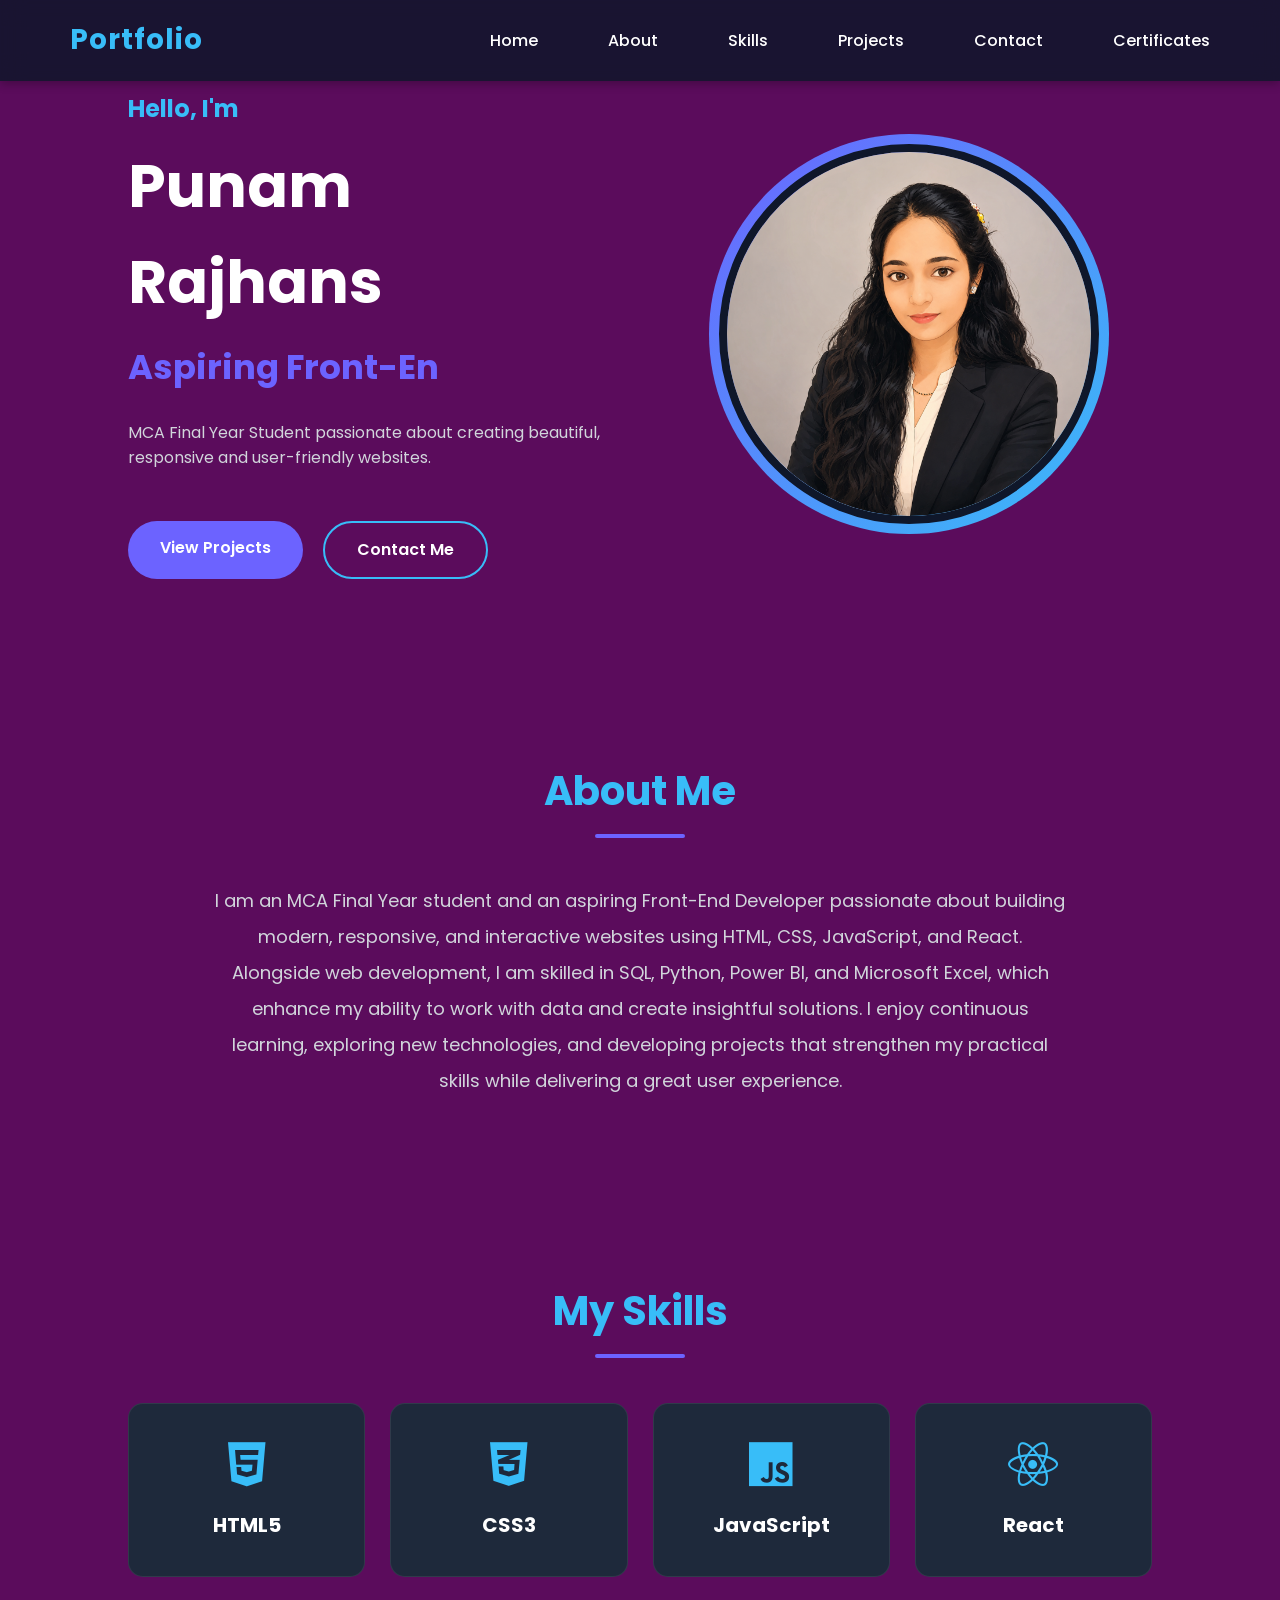
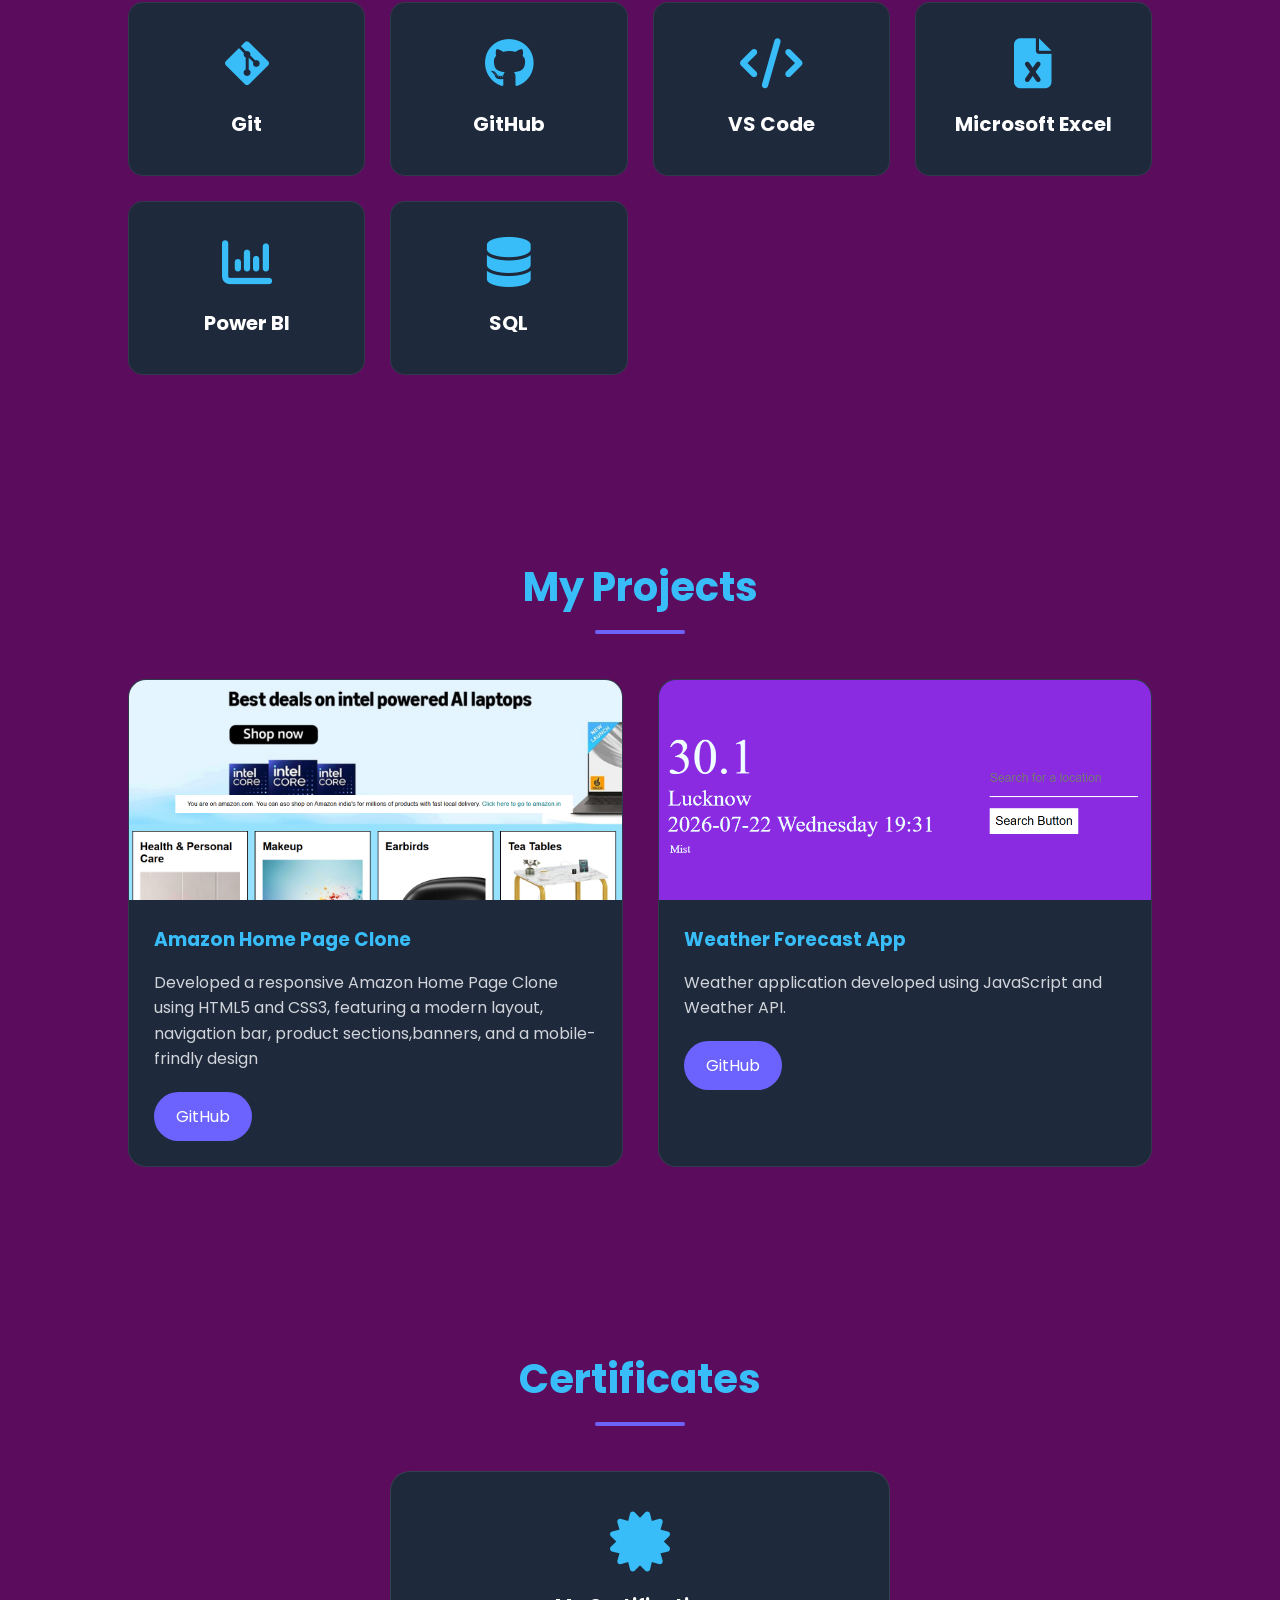
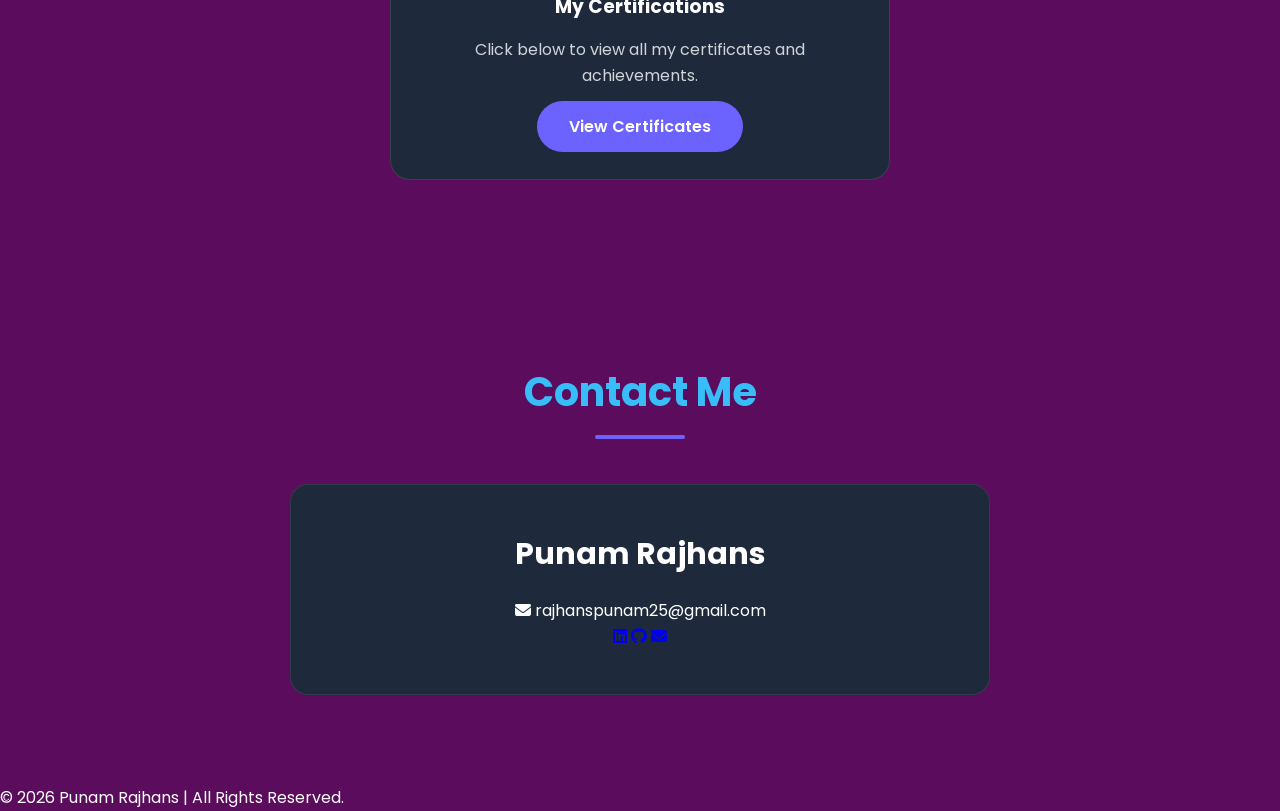
<file: WebDev-L1-Task2-PersonalPortfolio/index.html>
<!doctype html>
<html lang="en">
  <head>
    <meta charset="UTF-8" />
    <meta name="viewport" content="width=device-width, initial-scale=1.0" />

    <title>Punam Rajhans | Portfolio</title>

    <!-- Google Font -->
    <link
      href="https://fonts.googleapis.com/css2?family=Poppins:wght@300;400;500;600;700&display=swap"
      rel="stylesheet"
    />

    <!-- Font Awesome -->
    <link
      rel="stylesheet"
      href="https://cdnjs.cloudflare.com/ajax/libs/font-awesome/6.6.0/css/all.min.css"
    />

    <link rel="stylesheet" href="style.css" />
  </head>

  <body>
    <!--  NAVBAR  -->

    <header>
      <nav class="navbar">
        <h2 class="logo">Portfolio</h2>

        <ul class="nav-links">
          <li><a href="#home">Home</a></li>

          <li><a href="#about">About</a></li>

          <li><a href="#skills">Skills</a></li>

          <li><a href="#projects">Projects</a></li>

          <li><a href="#contact">Contact</a></li>

          <li><a href="#certificates">Certificates</a></li>
        </ul>

        <div class="menu-btn">
          <i class="fa-solid fa-bars"></i>
        </div>
      </nav>
    </header>

    <!-- HERO  -->

    <section id="home" class="hero">
      <!-- Left Side -->
      <div class="hero-text">
        <h3>Hello, I'm</h3>

        <h1>Punam Rajhans</h1>

        <h2><span id="typing"></span></h2>

        <p>
          MCA Final Year Student passionate about creating beautiful, responsive
          and user-friendly websites.
        </p>
      </div>

      <!-- Right Side -->
      <div class="hero-image">
        <div class="image-circle">
          <img src="images/MyProfile.png" alt="Profile Photo" />
        </div>
      </div>

      <!-- Buttons -->
      <div class="hero-buttons">
        <a href="#projects" class="btn"> View Projects </a>

        <a href="#contact" class="btn btn-outline"> Contact Me </a>
      </div>
    </section>

    <!--  ABOUT  -->

    <section id="about" class="about">
      <h2 class="section-title">About Me</h2>

      <div class="about-content">
        <p>
          I am an MCA Final Year student and an aspiring Front-End Developer passionate about building modern, responsive, and interactive websites using HTML, CSS, JavaScript, and React. 
          Alongside web development, I am skilled in SQL, Python, Power BI, and Microsoft Excel, which enhance my ability to work with data and create insightful solutions. I enjoy continuous learning, exploring new technologies, and developing projects that strengthen my practical skills while delivering a great user experience.
        </p>
      </div>
    </section>

    <!--  SKILLS  -->

    <section id="skills" class="skills">
      <h2 class="section-title">My Skills</h2>

      <div class="skills-grid">
        <div class="skill-card">
          <i class="fa-brands fa-html5"></i>
          <h3>HTML5</h3>
        </div>

        <div class="skill-card">
          <i class="fa-brands fa-css3-alt"></i>
          <h3>CSS3</h3>
        </div>

        <div class="skill-card">
          <i class="fa-brands fa-js"></i>
          <h3>JavaScript</h3>
        </div>

        <div class="skill-card">
          <i class="fa-brands fa-react"></i>
          <h3>React</h3>
        </div>

        <div class="skill-card">
          <i class="fa-brands fa-git-alt"></i>
          <h3>Git</h3>
        </div>

        <div class="skill-card">
          <i class="fa-brands fa-github"></i>
          <h3>GitHub</h3>
        </div>

        <div class="skill-card">
          <i class="fa-solid fa-code"></i>
          <h3>VS Code</h3>
        </div>

        <div class="skill-card">
          <i class="fa-solid fa-file-excel"></i>
          <h3>Microsoft Excel</h3>
        </div>

        <div class="skill-card">
          <i class="fa-solid fa-chart-column"></i>
          <h3>Power BI</h3>
        </div>

        <div class="skill-card">
          <i class="fa-solid fa-database"></i>
          <h3>SQL</h3>
        </div>
      </div>
    </section>

    <!-- _ PROJECTS _ -->

    <section id="projects" class="projects">
      <h2 class="section-title">My Projects</h2>

      <div class="project-container">
        <!-- Project 1 -->

        <div class="project-card">
          <img src="images/amazon_page.png" alt="Foxtale Clone" />

          <div class="project-content">
            <h3>Amazon Home Page Clone</h3>

            <p>
              Developed a responsive Amazon Home Page Clone using HTML5 and
              CSS3, featuring a modern layout, navigation bar, product
              sections,banners, and a mobile-frindly design
            </p>

            <a
              href="https://amazon-homepage-clone-punam.netlify.app/"
              class="project-btn"
            >
              GitHub
            </a>
          </div>
        </div>

        <!-- Project 2 -->

        <div class="project-card">
          <img src="images/weather_app.png" alt="Weather App" />

          <div class="project-content">
            <h3>Weather Forecast App</h3>

            <p>
              Weather application developed using JavaScript and Weather API.
            </p>

            <a
              href="https://punam-weatherapp-0460c5.netlify.app/"
              class="project-btn"
            >
              GitHub
            </a>
          </div>
        </div>
      </div>
    </section>

    <!--  CERTIFICATES  -->

    <section id="certificates" class="certificates">
      <h2 class="section-title">Certificates</h2>

      <div class="certificate-card">
        <i class="fa-solid fa-certificate"></i>

        <h3>My Certifications</h3>

        <p>Click below to view all my certificates and achievements.</p>

        <a href="certificates.html" class="btn"> View Certificates </a>
      </div>
    </section>

    <!-- _ CONTACT _ -->

    <section id="contact" class="contact">
      <h2 class="section-title">Contact Me</h2>

      <div class="contact-box">
        <h3>Punam Rajhans</h3>

        <p>
          <i class="fa-solid fa-envelope"></i>

          rajhanspunam25@gmail.com
        </p>

        <div class="social-icons">
          <a href="https://www.linkedin.com/in/punam-rajhans-0503892a1/" target="_blank">
            <i class="fa-brands fa-linkedin"></i>
          </a>

          <a href="https://github.com/punamRajhans" target="_blank">
            <i class="fa-brands fa-github"></i>
          </a>

          <a href="mailto:rajhanspunam25@gmail.com" target="_blank">
    <i class="fa-solid fa-envelope"></i>
</a>
        </div>
      </div>
    </section>

    <!-- _ FOOTER _ -->

    <footer>
      <p>© 2026 Punam Rajhans | All Rights Reserved.</p>
    </footer>

    <!-- Scroll Top Button -->

    <button id="topBtn">
      <i class="fa-solid fa-arrow-up"></i>
    </button>

    <script src="script.js"></script>
  </body>
</html>
</file>
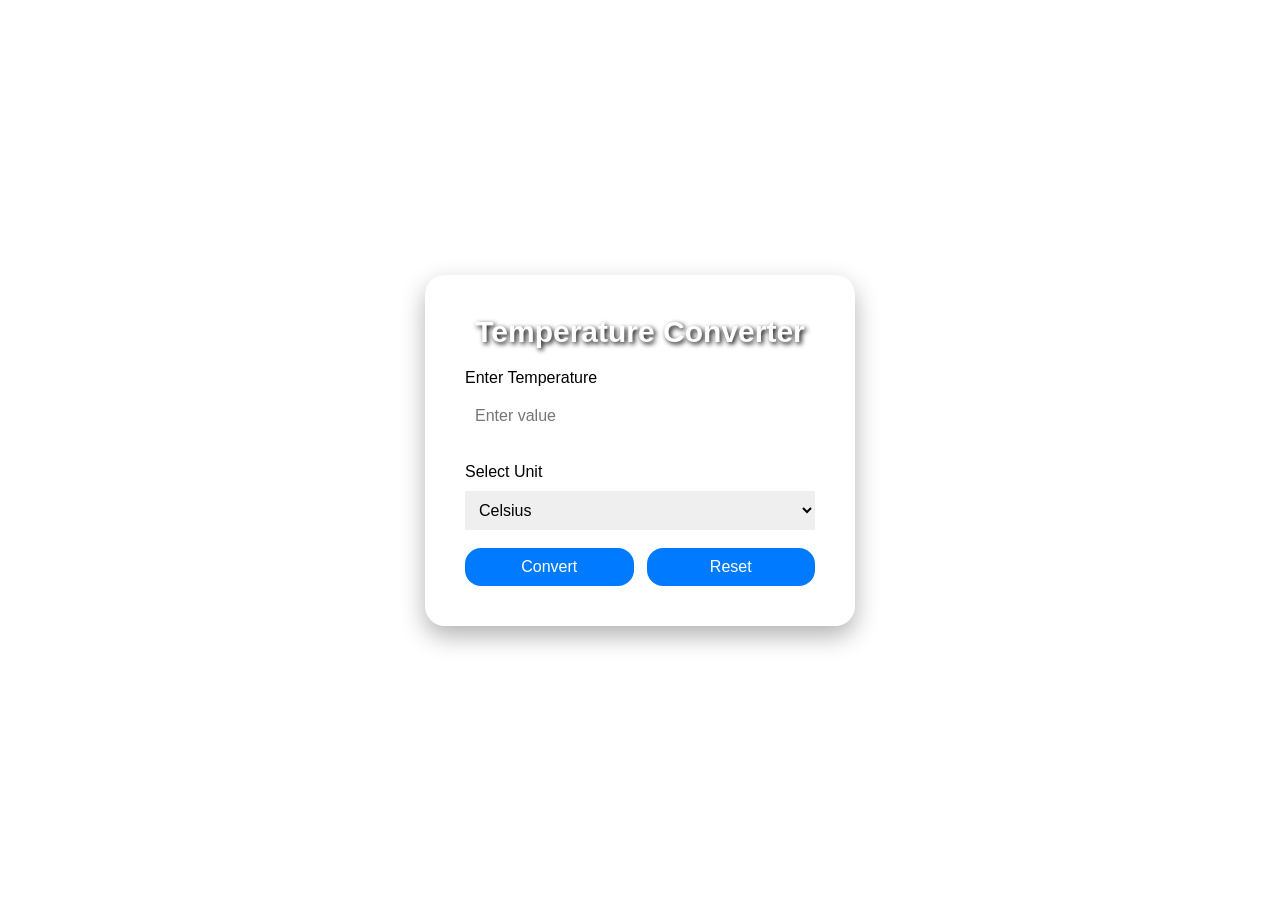
<file: WebDev-L1-Task3-TemperatureConverter/index.html>
<!doctype html>
<html lang="en">
  <head>
    <meta charset="UTF-8" />
    <meta name="viewport" content="width=device-width, initial-scale=1.0" />
    <title>Temperature Converter</title>
    <link rel="stylesheet" href="style.css" />
  </head>
  <body>
    <video autoplay muted loop playsinline id="bg-video">
      <source src="cloudBackground.mp4" type="video/mp4" />
    </video>
    <div class="container">
      <h2>Temperature Converter</h2>

      <label>Enter Temperature</label>
      <input type="text" id="tempInput" placeholder="Enter value" />

      <label>Select Unit</label>
      <select id="unit">
        <option value="C">Celsius</option>
        <option value="F">Fahrenheit</option>
        <option value="K">Kelvin</option>
      </select>
      <div class="buttons">
        <button onclick="convertTemperature()">Convert</button>

        <button onclick="resetForm()">Reset</button>
      </div>
      <p id="error"></p>

      <div class="result" id="resultBox">
        <h3>Converted Value</h3>
        <p id="celsius"></p>
        <p id="fahrenheit"></p>
        <p id="kelvin"></p>
      </div>
    </div>

    <script src="script.js"></script>
  </body>
</html>
</file>
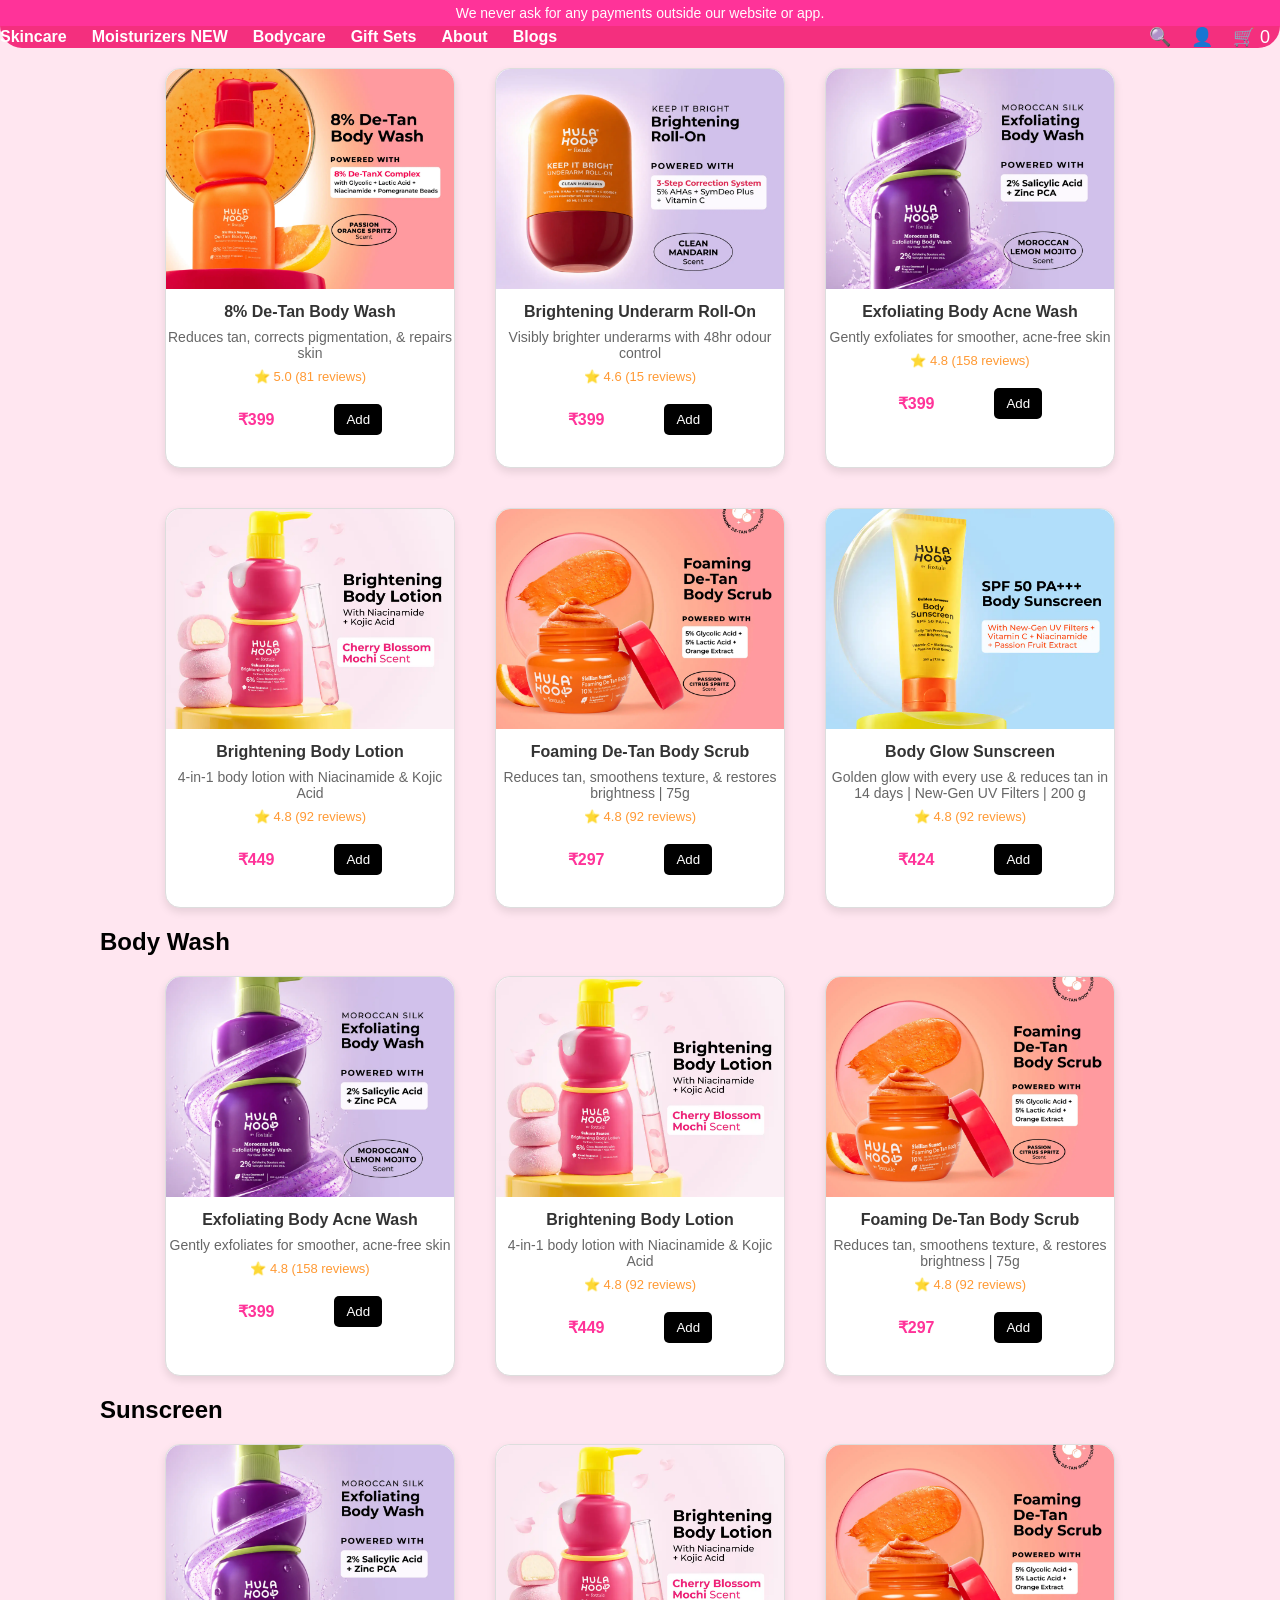
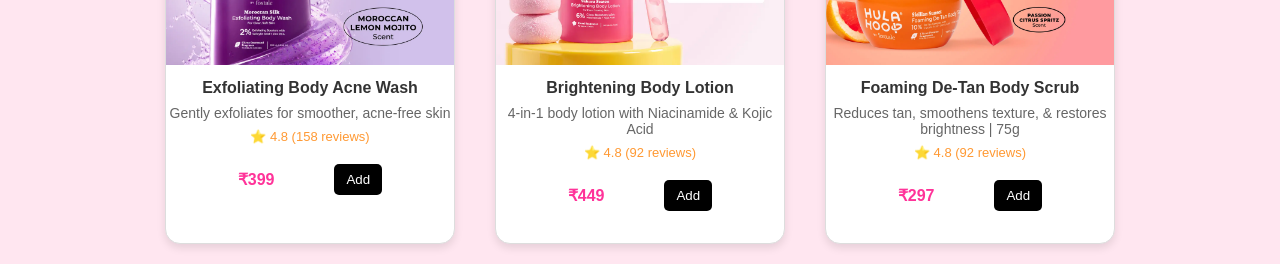
<file: WebDev-L1-Task1-LandingPage/seeall2.html>
<!doctype html>
<html lang="en">
  <head>
    <meta charset="UTF-8" />
    <meta name="viewport" content="width=device-width, initial-scale=1.0" />
    <title>Document</title>
    <link rel="stylesheet" href="style.css" />
  </head>
  <body>
    <header>
      <div class="top-banner">
        <p>We never ask for any payments outside our website or app.</p>
      </div>

      <nav class="navbar">
        <ul class="nav-links">
          <li><a href="#">Skincare</a></li>
          <li>
            <a href="#">Moisturizers <span class="new-tag">NEW</span></a>
          </li>
          <li><a href="#">Bodycare</a></li>
          <li><a href="#">Gift Sets</a></li>
          <li><a href="#">About</a></li>
          <li><a href="#">Blogs</a></li>
        </ul>

        <div class="nav-icons">
          <span class="icon">🔍</span>
          <span class="icon">👤</span>
          <span class="icon">🛒 <span class="cart-count">0</span></span>
        </div>
      </nav>
    </header>

    <div class="container">
      <div class="cards-row">
        <div class="card2">
          <img src="images/body_wash.png" alt="8% De-Tan Body Wash" />
          <h3>8% De-Tan Body Wash</h3>
          <p>Reduces tan, corrects pigmentation, & repairs skin</p>
          <span class="rating">⭐ 5.0 (81 reviews)</span>
          <div class="price-footer">
            <span class="price-2">₹399</span>
            <button>Add</button>
          </div>
        </div>

        <div class="card2">
          <img
            src="images/Brightening Underarm Roll-On Deodorant.png"
            alt="Brightening Underarm Roll-On"
          />
          <h3>Brightening Underarm Roll-On</h3>
          <p>Visibly brighter underarms with 48hr odour control</p>
          <span class="rating">⭐ 4.6 (15 reviews)</span>
          <div class="price-footer">
            <span class="price-2">₹399</span>
            <button>Add</button>
          </div>
        </div>

        <div class="card2">
          <img
            src="images/Exfoliating Body Acne Wash.png"
            alt="Exfoliating Body Acne Wash"
          />
          <h3>Exfoliating Body Acne Wash</h3>
          <p>Gently exfoliates for smoother, acne-free skin</p>
          <span class="rating">⭐ 4.8 (158 reviews)</span>
          <div class="price-footer">
            <span class="price-2">₹399</span> <button>Add</button>
          </div>
        </div>

        <div class="card2">
          <img
            src="images/Brightening Body Lotion.png"
            alt="Brightening Body Lotion"
          />
          <h3>Brightening Body Lotion</h3>
          <p>4-in-1 body lotion with Niacinamide & Kojic Acid</p>
          <span class="rating">⭐ 4.8 (92 reviews)</span>
          <div class="price-footer">
            <span class="price-2">₹449</span>
            <button>Add</button>
          </div>
        </div>

        <div class="card2">
          <img src="images/hulahoop_scrub.png" alt="Brightening Body Lotion" />
          <h3>Foaming De-Tan Body Scrub</h3>
          <p>Reduces tan, smoothens texture, & restores brightness | 75g</p>
          <span class="rating">⭐ 4.8 (92 reviews)</span>
          <div class="price-footer">
            <span class="price-2">₹297</span>
            <button>Add</button>
          </div>
        </div>

        <div class="card2">
          <img src="images/hola_sunscreen.png" alt="Brightening Body Lotion" />
          <h3>Body Glow Sunscreen</h3>
          <p>
            Golden glow with every use & reduces tan in 14 days | New-Gen UV
            Filters | 200 g
          </p>
          <span class="rating">⭐ 4.8 (92 reviews)</span>
          <div class="price-footer">
            <span class="price-2">₹424</span>
            <button>Add</button>
          </div>
        </div>
      </div>

      <!-- BODYWASH -->

      <div class="bodywash"><h2 style="margin-left: 100px">Body Wash</h2></div>
      <div class="cards-row">
        <div class="card2">
          <img
            src="images/Exfoliating Body Acne Wash.png"
            alt="Exfoliating Body Acne Wash"
          />
          <h3>Exfoliating Body Acne Wash</h3>
          <p>Gently exfoliates for smoother, acne-free skin</p>
          <span class="rating">⭐ 4.8 (158 reviews)</span>
          <div class="price-footer">
            <span class="price-2">₹399</span> <button>Add</button>
          </div>
        </div>

        <div class="card2">
          <img
            src="images/Brightening Body Lotion.png"
            alt="Brightening Body Lotion"
          />
          <h3>Brightening Body Lotion</h3>
          <p>4-in-1 body lotion with Niacinamide & Kojic Acid</p>
          <span class="rating">⭐ 4.8 (92 reviews)</span>
          <div class="price-footer">
            <span class="price-2">₹449</span>
            <button>Add</button>
          </div>
        </div>

        <div class="card2">
          <img src="images/hulahoop_scrub.png" alt="Brightening Body Lotion" />
          <h3>Foaming De-Tan Body Scrub</h3>
          <p>Reduces tan, smoothens texture, & restores brightness | 75g</p>
          <span class="rating">⭐ 4.8 (92 reviews)</span>
          <div class="price-footer">
            <span class="price-2">₹297</span>
            <button>Add</button>
          </div>
        </div>
      </div>

      <!-- SUNSCREEN -->
      <div class="bodywash"><h2 style="margin-left: 100px">Sunscreen</h2></div>
      <div class="cards-row">
        <div class="card2">
          <img
            src="images/Exfoliating Body Acne Wash.png"
            alt="Exfoliating Body Acne Wash"
          />
          <h3>Exfoliating Body Acne Wash</h3>
          <p>Gently exfoliates for smoother, acne-free skin</p>
          <span class="rating">⭐ 4.8 (158 reviews)</span>
          <div class="price-footer">
            <span class="price-2">₹399</span> <button>Add</button>
          </div>
        </div>

        <div class="card2">
          <img
            src="images/Brightening Body Lotion.png"
            alt="Brightening Body Lotion"
          />
          <h3>Brightening Body Lotion</h3>
          <p>4-in-1 body lotion with Niacinamide & Kojic Acid</p>
          <span class="rating">⭐ 4.8 (92 reviews)</span>
          <div class="price-footer">
            <span class="price-2">₹449</span>
            <button>Add</button>
          </div>
        </div>

        <div class="card2">
          <img src="images/hulahoop_scrub.png" alt="Brightening Body Lotion" />
          <h3>Foaming De-Tan Body Scrub</h3>
          <p>Reduces tan, smoothens texture, & restores brightness | 75g</p>
          <span class="rating">⭐ 4.8 (92 reviews)</span>
          <div class="price-footer">
            <span class="price-2">₹297</span>
            <button>Add</button>
          </div>
        </div>
      </div>
    </div>
  </body>
</html>
</file>
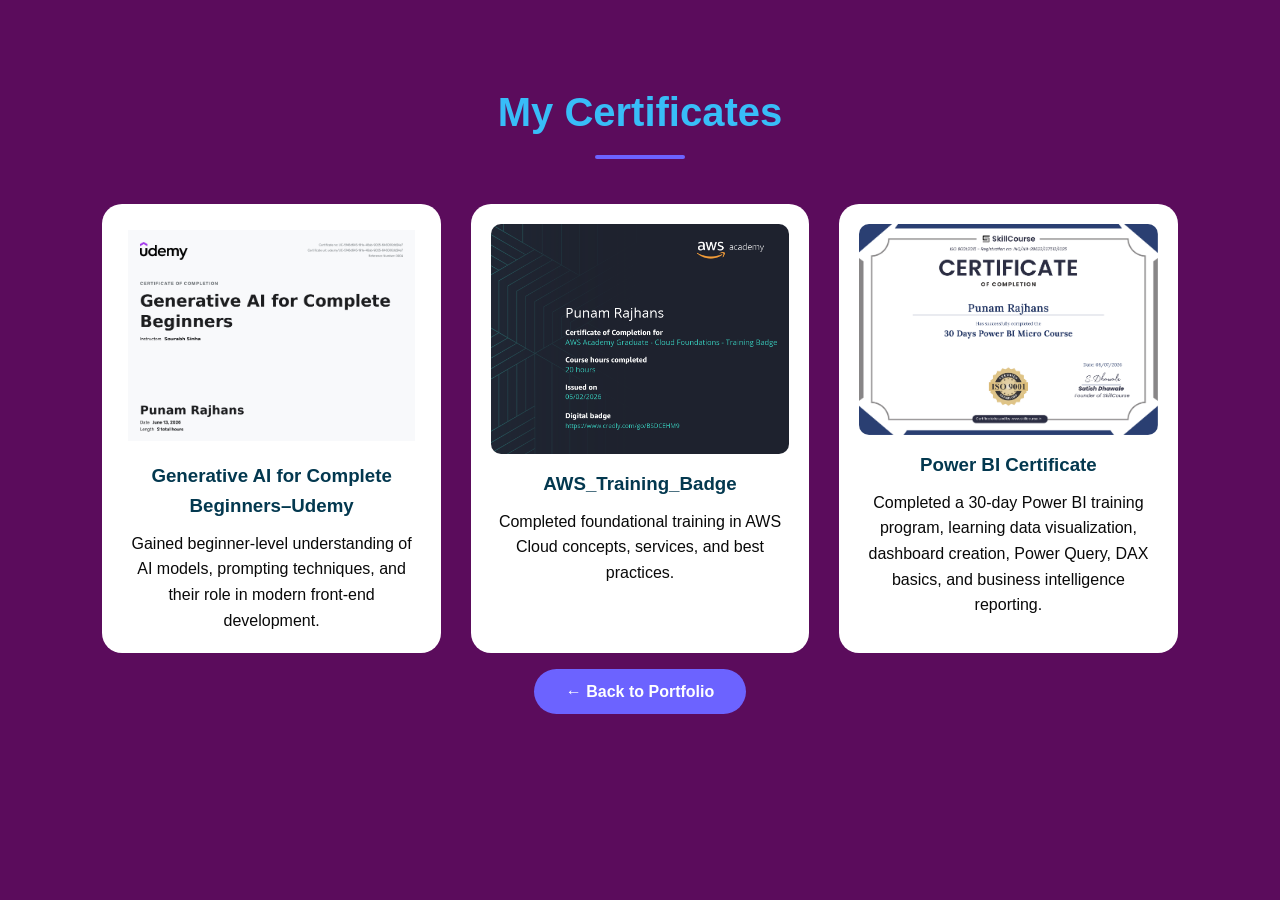
<file: WebDev-L1-Task2-PersonalPortfolio/certificates.html>
<!doctype html>
<html lang="en">
  <head>
    <meta charset="UTF-8" />

    <meta name="viewport" content="width=device-width, initial-scale=1.0" />

    <title>My Certificates</title>

    <link rel="stylesheet" href="style.css" />
  </head>

  <body>
    <section class="certificates-page">
      <h1 class="section-title">My Certificates</h1>

      <div class="certificate-grid">
        <div class="certificate-box">
          <img src="images/genrative_Ai certificate.jpg" alt="Certificate" />

          <h3>Generative AI for Complete Beginners–Udemy</h3>

          <p>
           Gained beginner‑level understanding of AI models, prompting techniques, and their role in modern front‑end development.
          </p>
        </div>

        <div class="certificate-box">
          <img src="images/AWS.png" alt="Certificate" />

          <h3>AWS_Training_Badge</h3>

          <p>
           Completed foundational training in AWS Cloud concepts, services, and best practices.
          </p>
        </div>

        <div class="certificate-box">
          <img src="images/power_BI.png" alt="Certificate" />

          <h3>Power BI Certificate</h3>

          <p>
            Completed a 30-day Power BI training program, learning data
            visualization, dashboard creation, Power Query, DAX basics, and
            business intelligence reporting.
          </p>
        </div>
      </div>

      <br />

      <a href="index.html" class="btn"> ← Back to Portfolio </a>
    </section>
  </body>
</html>
</file>
<file: WebDev-L1-Task2-PersonalPortfolio/style.css>
/*  GOOGLE FONT & RESET  */

* {
  margin: 0;
  padding: 0;
  box-sizing: border-box;
  scroll-behavior: smooth;
  font-family: "Poppins", sans-serif;
}

body {
  background: #5b0c5c;
  color: #ffffff;
  overflow-x: hidden;
  line-height: 1.6;
}

section {
  padding: 90px 10%;
}

img {
  width: 100%;
  display: block;
}

a {
  text-decoration: none;
}

ul {
  list-style: none;
}

/*  NAVBAR */

header {
  position: fixed;
  width: 100%;
  top: 0;
  left: 0;
  background: rgba(15, 23, 42, 0.85);
  backdrop-filter: blur(12px);
  z-index: 1000;
  box-shadow: 0 2px 10px rgba(0, 0, 0, 0.3);
}

.navbar {
  max-width: 1200px;
  margin: auto;
  padding: 18px 30px;
  display: flex;
  justify-content: space-between;
  align-items: center;
}

.logo {
  font-size: 28px;
  font-weight: 700;
  color: #38bdf8;
  letter-spacing: 1px;
}

.nav-links {
  display: flex;
  gap: 70px;
}

.nav-links a {
  color: #fff;
  font-weight: 500;
  transition: 0.3s;
}

.nav-links a:hover {
  color: #38bdf8;
}

.menu-btn {
  display: none;
  color: white;
  font-size: 28px;
  cursor: pointer;
}

.hero {
  min-height: 70vh;
  display: grid;

  grid-template-columns: 1fr 1fr;
  grid-template-areas:
    "text image"
    "button image";
  align-items: center;
  gap: 50px;
}

.hero-text {
  grid-area: text;
}

.hero-text h3 {
  color: #38bdf8;
  font-size: 24px;
}

.hero-text h1 {
  font-size: 60px;
  margin: 10px 0;
}

.hero-text h2 {
  font-size: 34px;
  color: #6c63ff;
  min-height: 45px;
}

.hero-text p {
  margin-top: 25px;
  color: #d1d5db;
  max-width: 550px;
}

/* MOBILE NAVBAR */

@media(max-width:768px){
  .menu-btn{
    display: block;
  }
  .nav-links{
    display: none;
    position:absolute;
    top: 75px;
    right: 20px;
    width: 220px;
    background: #1e293b;
    border-radius: 12px;
    padding: 20px;
    flex-direction: column;
    align-items: center;
    gap: 18px;
    box-shadow: 0 10px 25px rgba(0, 0, 0, 0.4);
  }

  .nav-links.active{
    display: flex;
  }

  .nav-links a{
    color:#fff;
    font-size: 18px;
  }
}

/*      
   BUTTONS
      */

.hero-buttons {
  display: flex;
  gap: 20px;
}

.btn {
  background: #6c63ff;
  color: #fff;
  padding: 14px 32px;
  border-radius: 50px;
  transition: 0.4s;
  font-weight: 600;
}

.btn:hover {
  background: #38bdf8;
  transform: translateY(-5px);
}

.btn-outline {
  background: transparent;
  border: 2px solid #38bdf8;
}

.btn-outline:hover {
  background: #38bdf8;
}

/* PROFILE IMAGE */

.hero-image {
  grid-area: image;
  display: flex;
  justify-content: center;
}

.image-circle {
  width: 400px;
  height: 400px;
  border-radius: 50%;
  padding: 10px;
  background: linear-gradient(135deg, #6c63ff, #38bdf8);
  animation: float 4s ease-in-out infinite;
}

.image-circle img {
  width: 100%;
  height: 100%;
  object-fit: cover;
  border-radius: 50%;
  border: 8px solid #0f172a;
}

/* Floating Animation */

@keyframes float {
  0% {
    transform: translateY(0px);
  }

  50% {
    transform: translateY(-18px);
  }

  100% {
    transform: translateY(0px);
  }
}

/*   SECTION TITLE  */

.section-title {
  text-align: center;
  font-size: 40px;
  margin-bottom: 60px;
  color: #38bdf8;
  position: relative;
}

.section-title::after {
  content: "";

  width: 90px;

  height: 4px;

  background: #6c63ff;

  position: absolute;

  left: 50%;

  transform: translateX(-50%);

  bottom: -15px;

  border-radius: 20px;
}

/* ABOUT SECTION   */

.about-content {
  max-width: 850px;

  margin: auto;

  text-align: center;

  font-size: 18px;

  color: #d1d5db;

  line-height: 2;
}

/*  SKILLS SECTION  */

.skills-grid {
  display: grid;
  grid-template-columns: repeat(auto-fit, minmax(220px, 1fr));
  gap: 25px;
}

.skill-card {
  background: #1e293b;
  padding: 35px 20px;
  border-radius: 15px;
  text-align: center;
  transition: 0.4s;
  cursor: pointer;
  border: 1px solid rgba(255, 255, 255, 0.08);
}

.skill-card:hover {
  transform: translateY(-10px);
  box-shadow: 0 10px 25px rgba(56, 189, 248, 0.3);
}

.skill-card i {
  font-size: 50px;
  color: #38bdf8;
  margin-bottom: 20px;
}

.skill-card h3 {
  font-size: 20px;
}

/*  PROJECTS */

.project-container {
  display: grid;
  grid-template-columns: repeat(auto-fit, minmax(320px, 1fr));
  gap: 35px;
}

.project-card {
  background: #1e293b;
  border-radius: 18px;
  overflow: hidden;
  transition: 0.4s;
  border: 1px solid rgba(255, 255, 255, 0.08);
}

.project-card:hover {
  transform: translateY(-12px);
  box-shadow: 0 15px 30px rgba(0, 0, 0, 0.4);
}

.project-card img {
  width: 100%;
  height: 220px;
  object-fit: cover;
}

.project-content {
  padding: 25px;
}

.project-content h3 {
  margin-bottom: 15px;
  color: #38bdf8;
}

.project-content p {
  color: #d1d5db;
  margin-bottom: 20px;
}

.project-btn {
  display: inline-block;
  background: #6c63ff;
  color: white;
  padding: 12px 22px;
  border-radius: 30px;
  transition: 0.3s;
}

.project-btn:hover {
  background: #38bdf8;
}

/* 
   CERTIFICATES
 */

.certificates {
  text-align: center;
}

.certificate-card {
  max-width: 500px;
  margin: auto;
  background: #1e293b;
  padding: 40px;
  border-radius: 20px;
  border: 1px solid rgba(255, 255, 255, 0.1);
}

.certificate-card i {
  font-size: 60px;
  color: #38bdf8;
  margin-bottom: 20px;
}

.certificate-card h3 {
  margin-bottom: 15px;
}

.certificate-card p {
  color: #d1d5db;
  margin-bottom: 25px;
}

/* CERTIFICATE PAGE */
.certificates-page {
  padding: 80px 8%;

  text-align: center;
}

.certificate-grid {
  display: grid;

  grid-template-columns: repeat(auto-fit, minmax(320px, 1fr));

  gap: 30px;

  margin-top: 50px;
}

.certificate-box {
  background:white;

  padding: 20px;

  border-radius: 20px;

  transition: 0.4s;
}

.certificate-box:hover {
  transform: translateY(-8px);
}

.certificate-box img {
  width: 100%;

  border-radius: 10px;

  margin-bottom: 15px;
}

.certificate-box h3 {
  color: #03384f;

  margin-bottom: 10px;
}

.certificate-box p {
  color: rgb(9, 9, 9);
}

/*  CONTACT */

.contact-box {
  max-width: 700px;
  margin: auto;
  background: #1e293b;
  padding: 45px;
  border-radius: 18px;
  text-align: center;
  border: 1px solid rgba(255, 255, 255, 0.08);
}

.contact-box h3 {
  font-size: 30px;
  margin-bottom: 20px;
}

@media (max-width: 768px) {
  .hero {
    grid-template-columns: 1fr;

    grid-template-areas:
      "text"
      "image"
      "buttons";

    text-align: center;

    padding-top: 120px;
  }

  .hero-text {
    display: flex;

    flex-direction: column;

    align-items: center;
  }

  .hero-image {
    margin: 20px 0;
  }

  .hero-buttons {
    justify-content: center;
  }

  .image-circle {
    width: 220px;

    height: 220px;
  }

  .hero-text h1 {
    font-size: 42px;
  }

  .hero-text h2 {
    font-size: 24px;
  }
}

@media (max-width: 768px) {
  .skills-grid {
    display: grid;
    grid-template-columns: repeat(2, 1fr);
    gap: 12px;
  }
  .skill-card {
    width: 100%;
    text-align: center;
  }
}

/* MOBILE VIEW FOR CERTIFICATE PAGE */

@media (max-width: 768px) {
  .certificate-grid {
    grid-template-columns: repeat(2, 1fr);
    gap: 15px;
  }
  .certificate-box h3 {
    font-size: 15px;
  }
  .certificate-box p {
    font-size: 13px;
  }
  .certificate-box img {
    width: 100%;
    height: auto;
  }
}
</file>
<file: WebDev-L1-Task3-TemperatureConverter/style.css>
* {
  margin: 0;
  padding: 0;
  box-sizing: border-box;
  font-family: Arial, sans-serif;
}

#bg-video {
  position: fixed;
  top: 0;
  left: 0;
  width: 100%;
  height: 100%;
  object-fit: cover;
  z-index: -2;
}

body {
  display: flex;
  justify-content: center;
  align-items: center;
  height: 100vh;
}
.outer-container {
  display: flex;
  justify-content: center;
  padding: 50px;
  background: rgba(255, 255, 255, 0.3);
  border-radius: 20px;
}


.container {
  width: 430px;
  padding: 40px;
  background: rgba(255, 255, 255, 0.3);
  backdrop-filter: blur(5px);
  border-radius: 20px;
  box-shadow: 0 10px 25px rgba(0, 0, 0, 0.3);
}

h2 {
  text-align: center;
  color: white;
  font-size: 30px;
  margin-bottom: 20px;
  text-shadow: 2px 2px 5px black;
}

label {
  display: block;
  margin-top: 10px;
}

input,
select {
  width: 100%;
  padding: 10px;
  border: none;
  margin: 10px 0 18px;
  font-size: 16px;
}
.buttons {
  display: flex;
  gap: 13px;
}

button {
  flex: 1;
  width: 100%;
  padding: 10px;
  border: none;
  background: #007bff;
  color: white;
  cursor: pointer;
  font-size: 16px;
  border-radius: 16px;
}

button:hover {
  background: #063b74;
}

.result {
  margin-top: 25px;
  padding: 20px;
  border-radius: 15px;
  background: rgba(255, 255, 255, 0.3);
  display: none;
}

.result h3 {
  text-align: center;
  margin-bottom: 15px;
}

.result p {
  background: white;
  padding: 10px;
  border-radius: 8px;
  margin: 8px 0;
}

#error {
  color: red;
  text-align: center;
}
</file>
<file: WebDev-L1-Task1-LandingPage/style.css>
* {
  margin: 0;
  padding: 0;
  box-sizing: border-box;
}

body {
  font-family: Arial, sans-serif;
  background: #ffe6f0;
}

.nav-container {
  display: flex;
  justify-content: space-between;
  align-items: center;
background: linear-gradient(135deg, #ca2080, #ffffff);
  border-bottom: 2px solid #ff99cc;
}
@media (max-width:768px){

.nav-container{
    flex-direction:column;
    padding:15px;
}

.logo img{
    height:60px;
    padding-left:0;
}

.links{
    flex-wrap:wrap;
    justify-content:center;
    gap:12px;
    margin:15px 0;
}

.links li a{
    font-size:14px;
}

.nav-icons{
    margin-right:0;
}

}

.logo img {
  height: 80px;
  padding-left: 80px;
}

.links {
  list-style: none;
  display: flex;
  gap: 25px;
}

.links li a {
  text-decoration: none;
  color: #333;
  font-weight: 600;
  transition: all 0.3s ease;
}

.links li a:hover {
  color: #ff3399;

  padding-bottom: 3px;
}

.nav-icons {
  display: flex;
  gap: 20px;
  font-size: 18px;
  color: #fff;
  margin-right: 10px;
}

.slider-container {
  position: relative;
  width: 100%;
  height: 70vh;
  overflow: hidden;
}

.slide {
  position: absolute;
  width: 100%;
  height: 100%;
  opacity: 0;
}

.slide img {
  width: 100%;
  height: 100%;
  object-fit: cover;
  border-bottom:2px solid white ;
}

.slide:nth-child(1) {
  animation: slideShow 16s infinite;
}
.slide:nth-child(2) {
  animation: slideShow 16s infinite 4s;
}
.slide:nth-child(3) {
  animation: slideShow 16s infinite 8s;
}
.slide:nth-child(4) {
  animation: slideShow 16s infinite 12s;
}

@keyframes slideShow {
  0% {
    opacity: 0;
    transform: translateX(100%);
  }
  10% {
    opacity: 1;
    transform: translateX(0);
  } /* slide in */
  25% {
    opacity: 1;
    transform: translateX(0);
  } /* stay visible */
  35% {
    opacity: 0;
    transform: translateX(-100%);
  } /* slide out */
  100% {
    opacity: 0;
  }
}
@media (max-width:768px){

.slider-container{
    height:35vh;
}

}


.cards-container-Skincare {
  display: flex;
  gap: 20px;

  flex-wrap: nowrap;
  overflow-x: auto;
  padding: 20px;
  background: linear-gradient(135deg, #9a25c8, #ffffff);
  scrollbar-width: none;
  padding-bottom: 24px;
}
.cards-container::-webkit-scrollbar {
  display: none; 
}

.cards-container-Skincare::-webkit-scrollbar {
  display: none; 
}

.card {
  flex: 0 0 auto;
  background: #fff;
  border: 1px solid #ddd;
  border-radius: 10px;
  width: 300px;
  padding: 20px;
  text-align: center;
  box-shadow: 0 4px 8px rgba(0, 0, 0, 0.1);
  transition: transform 0.3s ease;
}

.card:hover {
  transform: translateY(-5px);
}

.card img {
  border-radius: 10%;
  /* width: 100%; */
  height: 200px;
  object-fit: contain;
  margin-bottom: 15px;
}

.card h3 {
  font-size: 16px;
  margin-bottom: 10px;
  color: #333;
}

.card p {
  font-size: 14px;
  color: #666;
  margin-bottom: 10px;
}

.price {
  display: block;
  font-weight: bold;
  color: #ff3399;
  margin-bottom: 15px;
}

.card button {
  
  background: #ff3399;
  color: #fff;
  border: none;
  padding: 10px 15px;
  border-radius: 5px;
  cursor: pointer;
  transition: background 0.3s ease;
}

.card button:hover {
  background: #cc0066;
}

@media (max-width:768px){

.card{
    width:220px;
    padding:15px;
}

.card img{
    height:150px;
}

}

/* Body Care  */

.banner {
  width: 100vw; /*  full viewport width */
  margin: 0;
  padding: 0;
  overflow: hidden; 
}

.banner img {
  width: 100%;
  height: auto; 
  display: block; 
}

@media (max-width:768px){

.banner img{
    width:100%;
    height:auto;
}

}

.cards-header {
  display: flex;
  justify-content: space-between; 
  align-items: center;
  margin: 20px 20px 20px; 
}

.cards-header h2 {
  font-size: 22px;
  color: #333;
}
@media (max-width:768px){

.cards-header{
    margin:15px;
}

.cards-header h2{
    font-size:20px;
}

}

.cards-header .see-all {
  text-decoration: none;
  font-weight: bold;
  color: #ff3399;
  transition: color 0.3s ease;
}

.cards-header .see-all:hover {
  color: #cc0066;
}

.cards-row {
  display: flex;
  gap: 20px;
  flex-wrap: nowrap;
  overflow-x: auto;
  padding: 20px;
  background: #ffe6f0; /* 👈 row ka background color */
  scrollbar-width: none;
}

.cards-row::-webkit-scrollbar {
  display: none; /* 👈 scrollbar hide */
}

.card2 {
  flex: 0 0 auto;
  width: 280px; /* 👈 card size */
  height: 400px;
  background: #fff;
  border: 1px solid #ddd;
  border-radius: 15px;
  text-align: center;
  box-shadow: 0 4px 8px rgba(0, 0, 0, 0.1);
  transition: transform 0.3s ease;
}

.card2:hover {
  transform: translateY(-5px);
}

.card2 img {
  width: 100%;
  height: 220px;
  object-fit: cover;
  margin-bottom: 10px;
  border-top-left-radius: 15px;
  border-top-right-radius: 15px;
}

.card2 h3 {
  font-size: 16px;
  margin-bottom: 8px;
  color: #333;
}

.card2 p {
  font-size: 14px;
  color: #666;
  margin-bottom: 8px;
}

.rating {
  display: block;
  font-size: 13px;
  color: #ff9933;
  margin-bottom: 5px;
}

.price-2 {
  font-weight: bold;
  color: #ff3399;
  text-align: left;
}

.price-footer {
  display: flex;
  justify-content: center; /* 👈 price left, button right */
  align-items: center; /* 👈 vertical center */
  margin-top: 20px;
}

.card2 button {
  margin-left: 60px;
  background: black;
  color: #fff;
  border: none;
  padding: 8px 12px;
  border-radius: 5px;
  cursor: pointer;
  transition: background 0.3s ease;
}

.card2 button:hover {
  background: #9e9b9c;
}

@media (max-width:768px){

.card2{
    width:220px;
    height:auto;
}

.card2 img{
    height:180px;
}

.price-footer{
    justify-content:space-between;
    padding:15px;
}

.card2 button{
    margin-left:0;
}

}

/* Footer */
.footer {
  background-color: #ffb6c1; /* light pink */
  padding: 40px;
  font-family: Arial, sans-serif;
}

.footer-top {
  display: flex;
  justify-content: space-between;
  flex-wrap: wrap;
}

.footer-column {
  flex: 1;
  margin: 15px;
}

.footer-column h4 {
  margin-bottom: 10px;
  font-weight: bold;
}

.footer-column ul {
  list-style: none;
  padding: 0;
}

.footer-column ul li {
  margin: 5px 0;
}

.footer-column ul li a {
  text-decoration: none;
  color: #333;
}

.app-subscribe input {
  padding: 8px;
  margin-top: 10px;
  width: 70%;
}

.app-subscribe button {
  padding: 8px 12px;
  margin-top: 10px;
  background-color: #ff7f50;
  color: white;
  border: none;
  cursor: pointer;
}
.app-links {
  width: 70px;
  height: 50px;
  display: flex;
  justify-content: center;
  margin-left: 120px;
  gap: 20px;
}
.app-links img:hover {
  transform: scale(1.1);
}

.caution {
  margin-top: 30px;
  padding: 15px;
  text-align: center;
}

.footer-bottom {
  display: flex;
  flex-direction: column;
  align-items: center;
  margin-top: 30px;
}

.social-icons {
  margin-bottom: 15px;
  text-align: center;
}

.social-icons img {
  width: 30px;
  height: 30px;
  margin: 0 10px;
  transition: transform 0.3s;
}

.social-icons img:hover {
  transform: scale(1.2); /* hover effect */
}

.footer-logo {
  height: 60px;
  width: 90px;
  display: flex;
}

@media (max-width:768px){

.footer{
    padding:20px;
}

.footer-top{
    flex-direction:column;
}

.footer-column{
    margin:10px 0;
}

.app-links{
    margin-left:0;
    justify-content:flex-start;
}

.app-subscribe input{
    width:100%;
}

}

html,
body{
    overflow-x:hidden;
}





/* seeall2 PAGE CSS */
.top-banner {
  background: #ff3399;
  color: #fff;
  text-align: center;
  padding: 5px;
  font-size: 14px;
}

.navbar {
  display: flex;
  justify-content: space-between;
  align-items: center;
  background: #f42f7e;
  border-bottom-left-radius: 25px;
  border-bottom-right-radius: 25px;
}

.nav-links {
  list-style: none;
  display: flex;
  gap: 25px;
  
}

.nav-links li a {
  text-decoration: none;
  color: white;
  font-weight: 600;
  transition: all 0.3s ease;
  
}

.nav-links li a:hover {
  color: #ff3399;
  padding-bottom: 3px;
}

.nav-icons {
  display: flex;
  gap: 20px;
  font-size: 18px;
  color: #fff;
  margin-right: 10px;
}

.cards-row {
  display: flex;
  flex-wrap: wrap;
  gap: 40px;
  padding: 20px;
  justify-content: center;
}

.cards-row::-webkit-scrollbar {
  display: none; 
}

.card2 {
  flex: 0 0 30%; 
  max-width: 290px;
  height: 400px;
  background: #fff;
  border: 1px solid #ddd;
  border-radius: 15px;
  text-align: center;
  box-shadow: 0 4px 8px rgba(0, 0, 0, 0.1);
  transition: transform 0.3s ease;
}
.card2:hover {
  transform: translateY(-5px);
}

.card2 img {
  width: 100%;
  height: 220px;
  object-fit: cover;
  margin-bottom: 10px;
  border-top-left-radius: 15px;
  border-top-right-radius: 15px;
}

.card2 h3 {
  font-size: 16px;
  margin-bottom: 8px;
  color: #333;
}

.card2 p {
  font-size: 14px;
  color: #666;
  margin-bottom: 8px;
}

.rating {
  display: block;
  font-size: 13px;
  color: #ff9933;
  margin-bottom: 5px;
}

.price-2 {
  font-weight: bold;
  color: #ff3399;
  text-align: left;
}

.price-footer {
  display: flex;
  justify-content: center; /* 👈 price left, button right */
  align-items: center; /* 👈 vertical center */
  margin-top: 20px;
}

.card2 button {
  margin-left: 60px;
  background: black;
  color: #fff;
  border: none;
  padding: 8px 12px;
  border-radius: 5px;
  cursor: pointer;
  transition: background 0.3s ease;
}

.card2 button:hover {
  background: #9e9b9c;
}


/* Mobile mode  */
/* Mobile view: 3-column grid */
/* Mobile view: 3-column grid with full width */
@media (max-width: 768px) {
  .container {
    margin: 0;              /* 👈 remove left/right empty space */
    padding: 0 10px;        /* 👈 small padding for breathing room */
  }

  .cards-row {
    display: grid;
    grid-template-columns: repeat(2, 1fr); /* 👈 3 equal columns */
    gap: 15px;              /* spacing between cards */
    justify-content: center;
  }

  .card2 {
    flex: none;             /* remove flex basis */
    max-width: 100%;        /* allow full width inside grid */
    height: auto;           /* let height adjust naturally */
    margin: 0;              /* remove extra margins */
  }

  .card2 img {
    height: 120px;          /* smaller image height for mobile */
    object-fit: cover;
  }

  .card2 h3 {
    font-size: 13px;
  }

  .card2 p {
    font-size: 11px;
  }

  .card2 button {
    font-size: 12px;
    padding: 6px 10px;
  }
}
</file>
